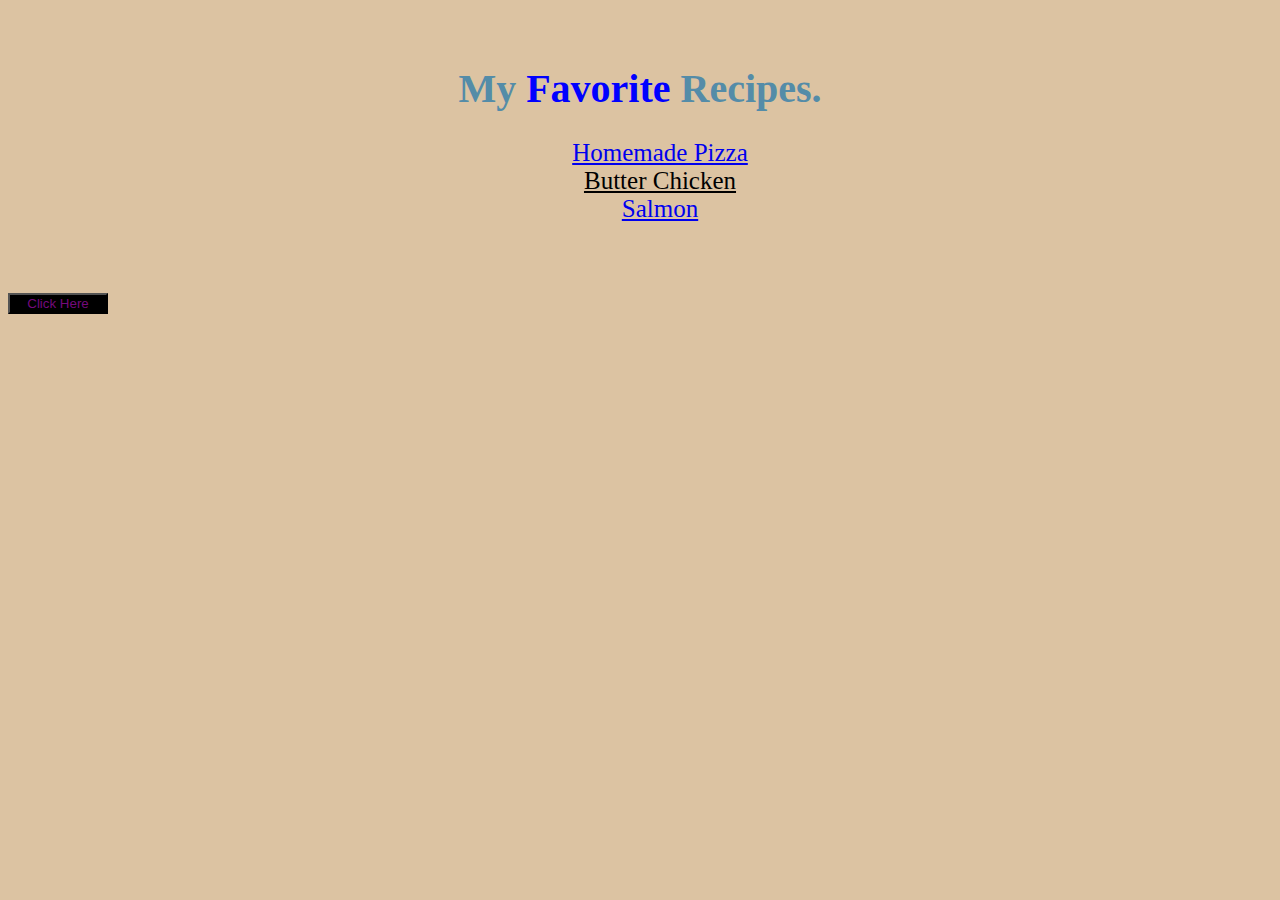
<file: index.html>
<!DOCTYPE html>
<html lang="en">
    <head>
        <meta charset="UTF-8">
        <title>Odin Recipes</title>
        <link rel="stylesheet" href="styles.css">
    </head>
    
<body class="background">
    <div>
   
        <h1>My <span class="highlight">Favorite</span> Recipes.</h1>
        <ul>
                <li>           <a href="recipes/pizza.html" target="_blank" rel="noreferrer">Homemade Pizza</a></li>
                <li    id="white"><a href="recipes/butter-chicken.html" target="_blank" rel="noreferrer" style="color:black">Butter Chicken</a></li>
                <li>           <a href="recipes/salmon.html" taget="_blank" rel="noreferrer">Salmon</a></li>
                </ul>
        
            </body>
    </div>
    <button>Click Here</button>
</html>
</file>
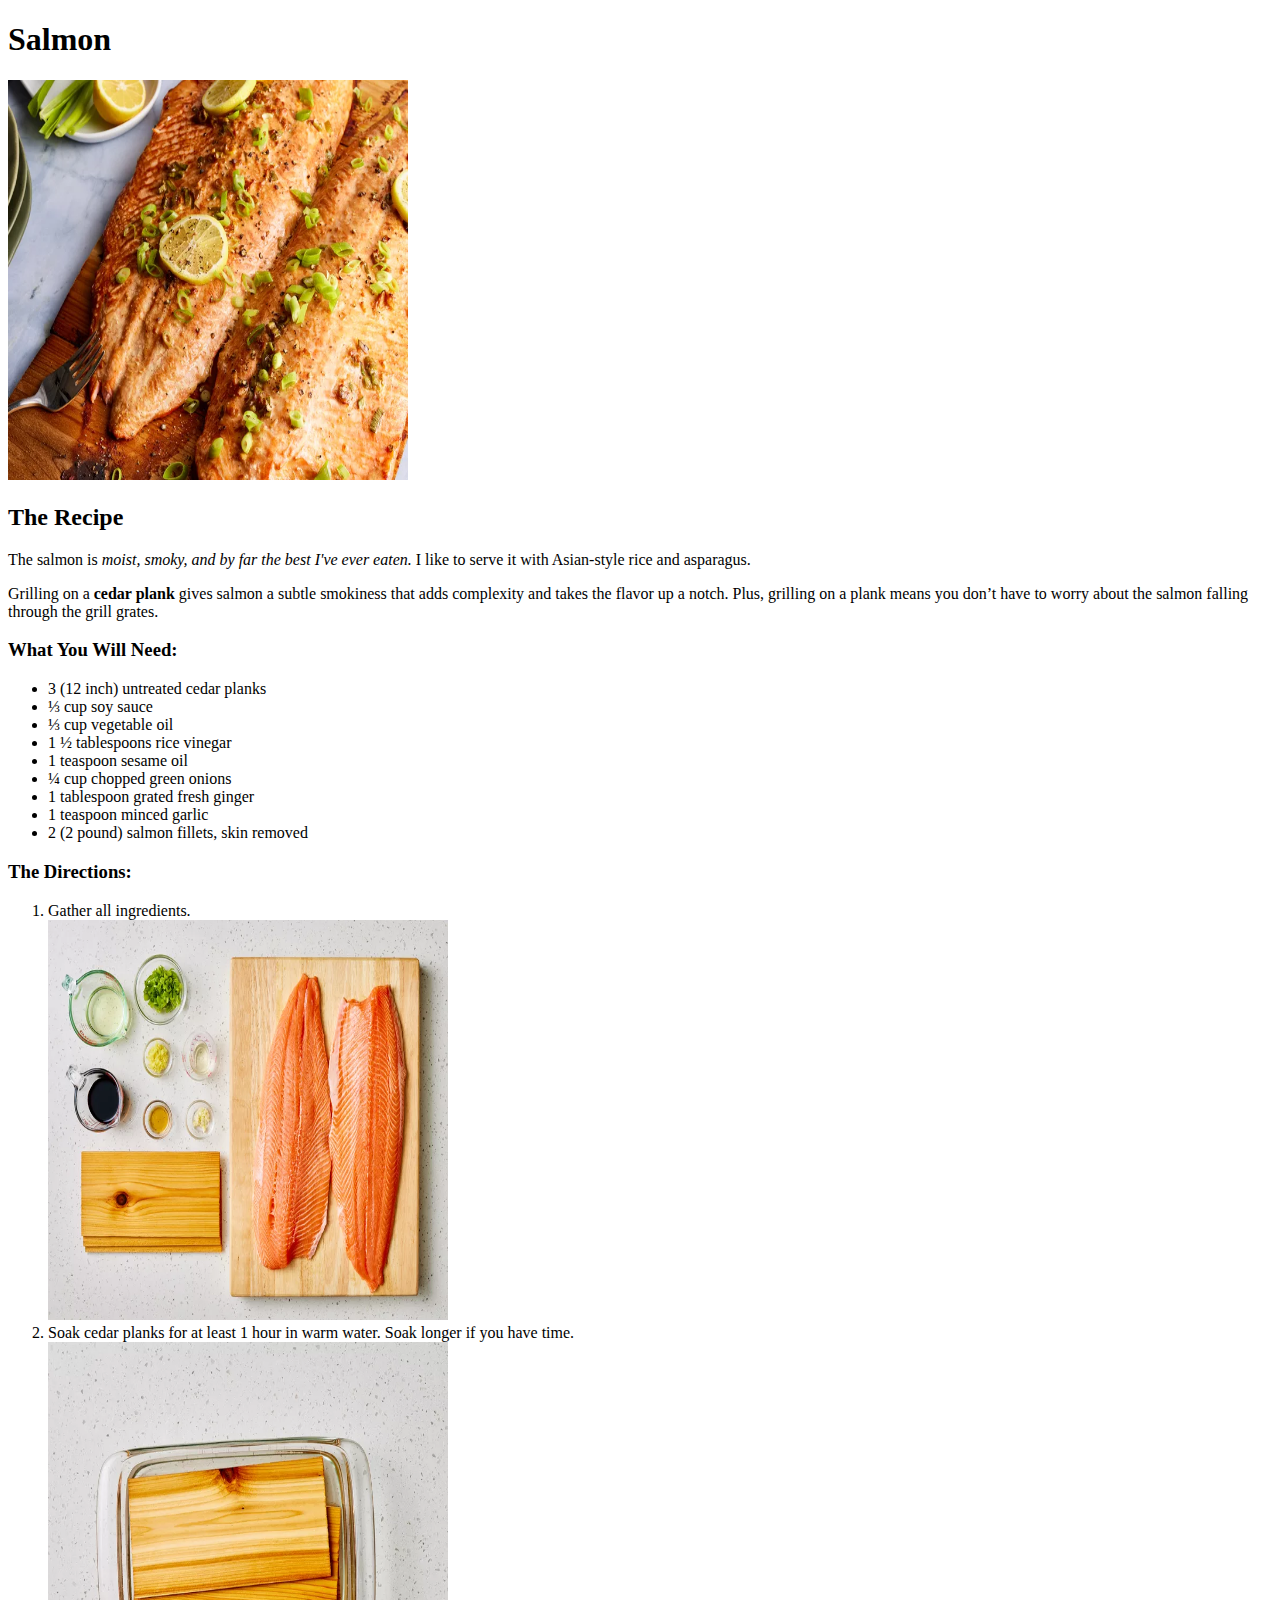
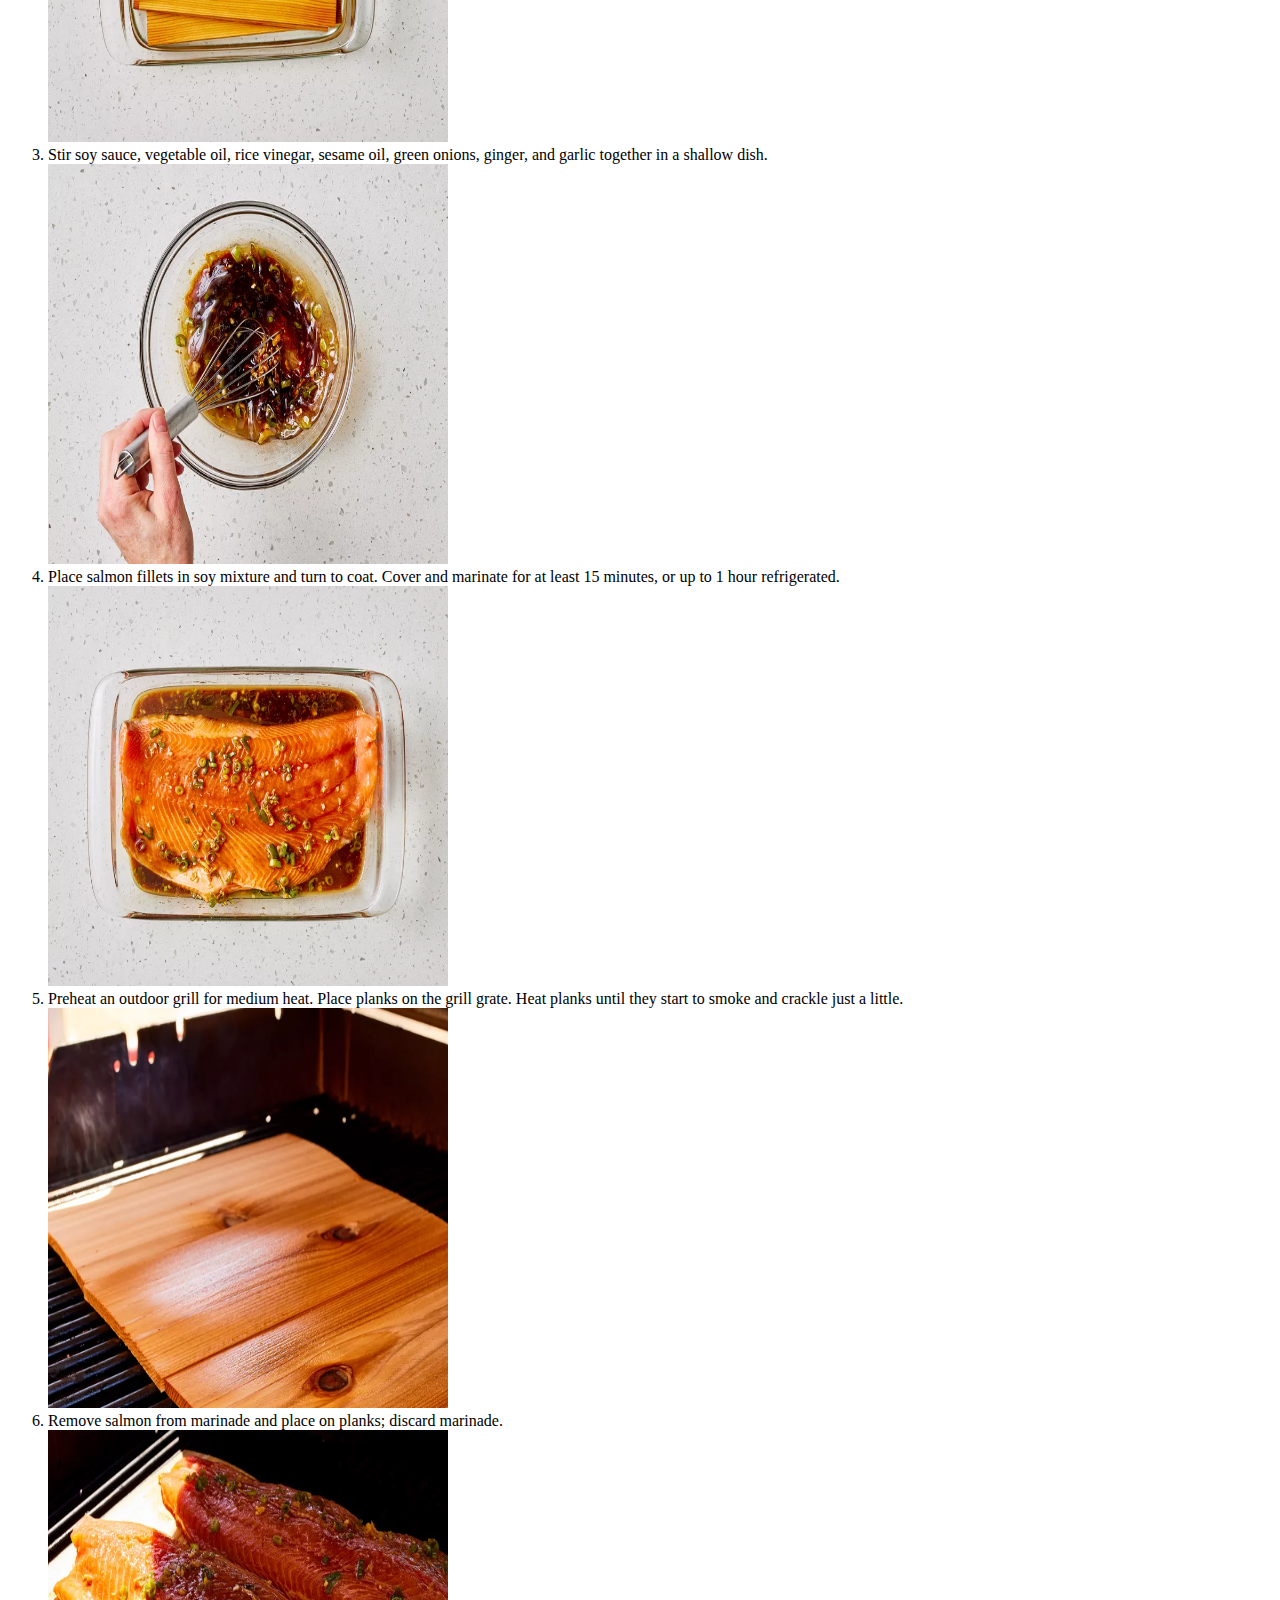
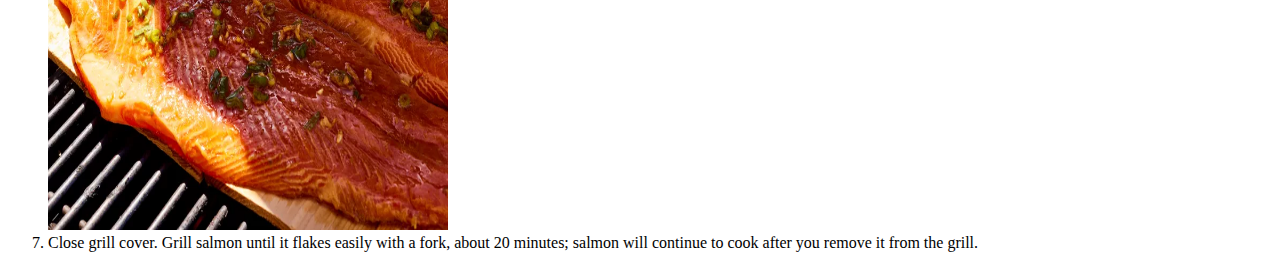
<file: recipes/salmon.html>
<!DOCTYPE html> 
<html lang="en">
<head>
    <title>Salmon</title>
    <meta charset="UTF-8">
</head>
<body>
    <h1>Salmon</h1>
        <img src="../images/Salmon.webp" height="400" width="400">

    <h2>The Recipe</h2>
        <p>The salmon is <em>moist, smoky, and by far the best I've ever eaten.</em> I like to serve it with Asian-style rice and asparagus.</p>
         <p>Grilling on a <strong>cedar plank</strong> gives salmon a subtle smokiness that adds complexity and takes the flavor up a notch. Plus, grilling on a plank means you don’t have to worry about the salmon falling through the grill grates.</p>

    <h3>What You Will Need:</h3>
    <ul>
        <li>3 (12 inch) untreated cedar planks</li>
        <li>⅓ cup soy sauce</li>
        <li>⅓ cup vegetable oil</li>
        <li>1 ½ tablespoons rice vinegar</li>
        <li>1 teaspoon sesame oil</li>
        <li>¼ cup chopped green onions</li>
        <li>1 tablespoon grated fresh ginger</li>
        <li>1 teaspoon minced garlic</li>   
        <li>2 (2 pound) salmon fillets, skin removed</li>
    </ul>

    <h3>The Directions:</h3>
    <ol>
        <li>Gather all ingredients.</li>
            <img src="../images/salmon step 1.webp" height="400" width="400">
        <li>Soak cedar planks for at least 1 hour in warm water. Soak longer if you have time.</li>
            <img src="../images/salmon step 2.webp" height="400" width="400">
        <li>Stir soy sauce, vegetable oil, rice vinegar, sesame oil, green onions, ginger, and garlic together in a shallow dish.</li>
            <img src="../images/salmon step 3.webp" height="400" width="400">
        <li>Place salmon fillets in soy mixture and turn to coat. Cover and marinate for at least 15 minutes, or up to 1 hour refrigerated.</li>
            <img src="../images/salmon step 4.webp" height="400" width="400">
        <li>Preheat an outdoor grill for medium heat. Place planks on the grill grate. Heat planks until they start to smoke and crackle just a little.</li>
            <img src="../images/salmon step 5.webp" height="400" width="400">
        <li>Remove salmon from marinade and place on planks; discard marinade.</li>
            <img src="../images/salmon step 6.webp" height="400" width="400">
        <li>Close grill cover. Grill salmon until it flakes easily with a fork, about 20 minutes; salmon will continue to cook after you remove it from the grill.</li>
    </ol>
</body>


</html>
</file>
<file: styles.css>
.background {
    background-color: rgba(160, 95, 5, 0.374);
}

ul {
    Font-size: 25px ;
}

h1 {
    font-size: 40px;
}

#white{
    color:white;
}

button{
   width:100px;
   height:auto; 
   background-color:black;
   Color:rgba(197, 16, 210, 0.604);
}

.highlight{
    color:blue;
}

div { 
    padding: 30px;
    text-align: center; 
    margin-bottom: 15px;
    color: #548CA8;
    outline: black;
}

ul{
list-style-type: none;
}
</file>
